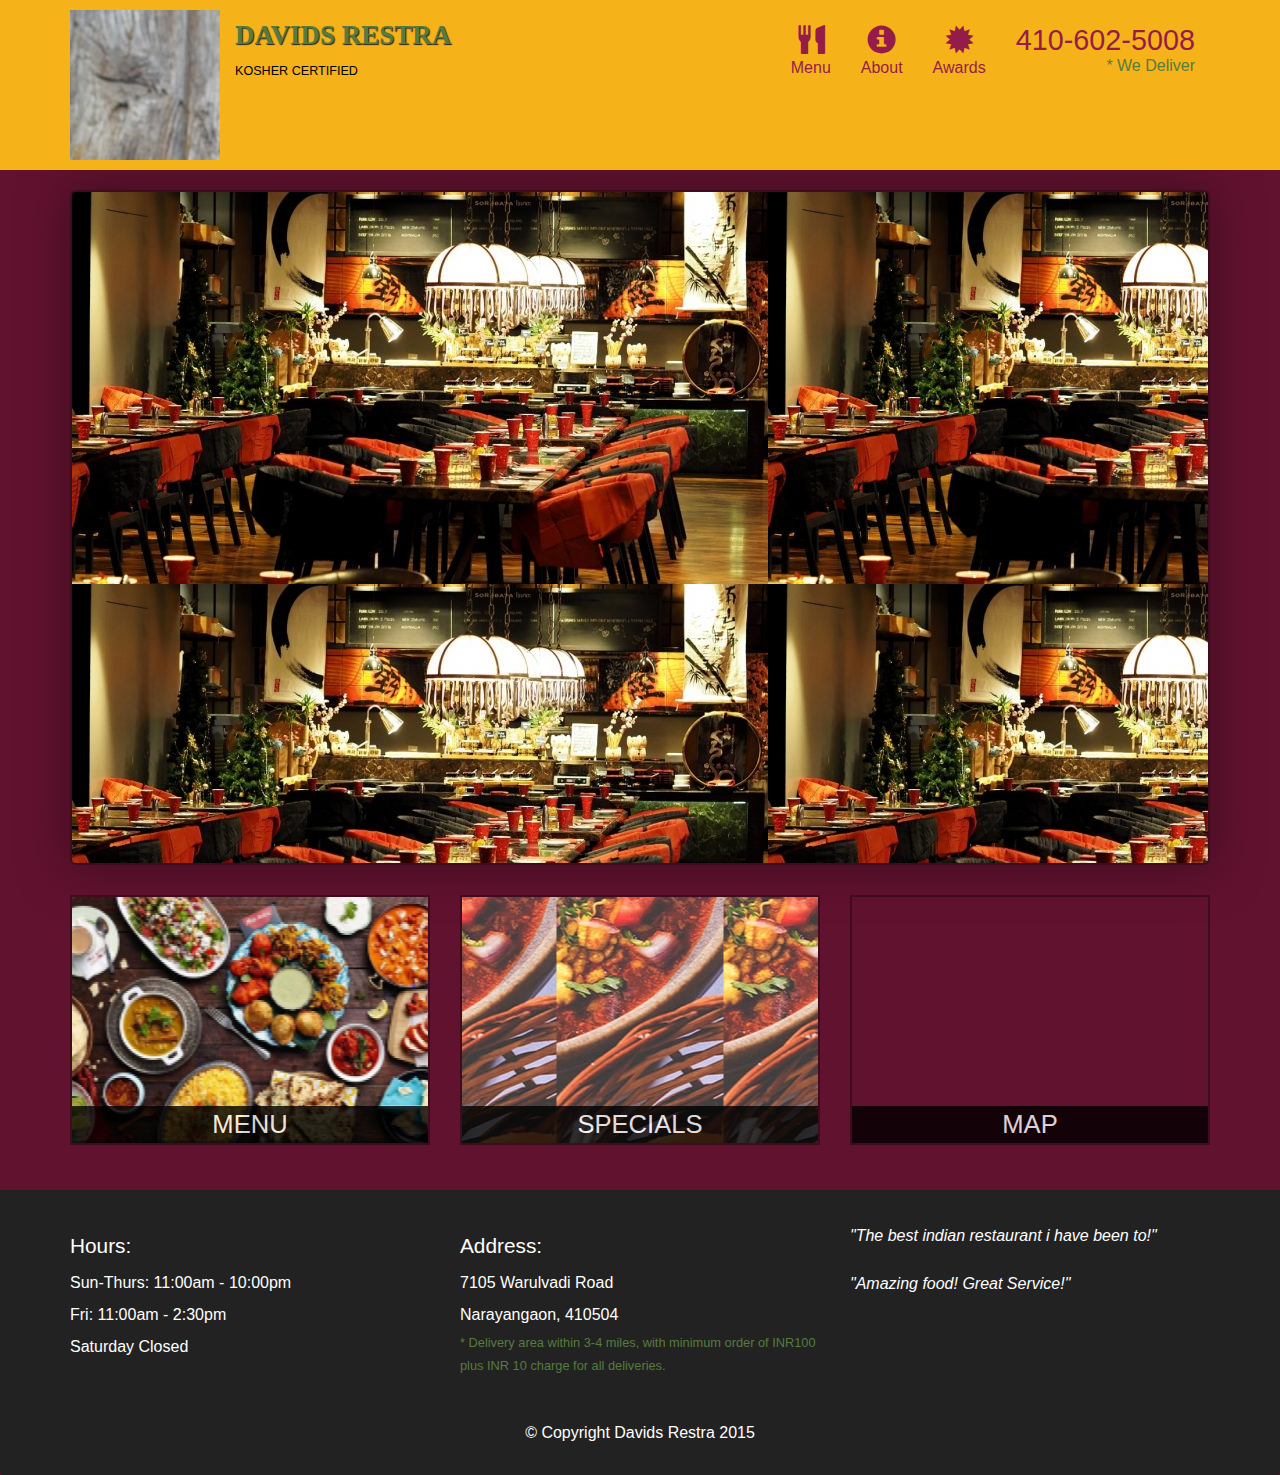
<file: Restaurant_Site/index.html>
<!DOCTYPE html>
<html>
<head>
	<meta charset="utf-8">
	<meta http-equiv="X-UA-Compatible" content="IE=edge">
	<meta name="viewport" content="width=device-width, initial-scale=1">


	<title>Restaurant Site</title>
	<link rel="stylesheet" type="text/css" href="css/bootstrap.min.css">
	<link rel="stylesheet" type="text/css" href="css/styles.css">
</head>
<body>
	
	<!-- <div class="container-fluid">
		<div class="row">
			<div class="col-md-4 col-sm-6">Col 1</div>
			<div class="col-md-4 col-sm-6">Col 2</div>
			<div class="col-md-4 col-sm-6">Col 3</div>
		</div>
	</div>

	<div class="container-fluid">
		<div class="row">
			<div class="col-xs-6">Col 1</div>
			<div class="col-xs-6">Col 2</div>
			<div class="col-xs-6">Col 3</div>
		</div>
	</div> -->
	<header>
		<nav id="header-nav" class="navbar navbar-default">
			<div class="container">
				<div class="navbar-header">
					<a href="index.html" class="pull-left visible-md visible-lg">
						<div id="logo-img" alt="Logo image"></div> 
					</a>

				<div class="navbar-brand">
					<a href="index.html"><h1>Davids Restra</h1></a> 
					<p><span>Kosher Certified</span></p>
				</div>

				<button type="button" class="navbar-toggle collapsed" data-toggle="collapse" data-taregt="#collapsable-nav" aria-expanded="false">
					<span class="sr-only">Toggle  navigation</span>
					<span class="icon-bar"></span>
					<span class="icon-bar"></span>
					<span class="icon-bar"></span> 
				</button>
			</div>

			<div id="collapsable-nav" class="collapse navbar-collapse">
				<ul id="nav-list" class="nav navbar-nav navbar-right">

					<li class="visible-xs active">
						<a href="index.html">
							<span class="glyphicon glyphicon-home"></span>Home
						</a>
					</li>

					<li>
						<a href="menu-categories.html">
							<span class="glyphicon glyphicon-cutlery"></span><br class="hidden-xs">Menu</a>
					</li>
					<li>
						<a href="#">
							<span class="glyphicon glyphicon-info-sign"></span><br class="hidden-xs">
						About</a>
					</li>
					<li>
						<a href="#">
							<span class="glyphicon glyphicon-certificate"></span><br class="hidden-xs">
						Awards</a>
					</li>

					
					<li id="phone" class="hidden-xs">
						<a href="tel:410-602-5008">
							<span >410-602-5008</span></a><div>* We Deliver</div>
					</li>

				</ul>
			</div>
		</div>
		</nav>
	</header>

	<div id="call-btn" class="visible-xs">
		<a class="btn" href="tel:410-602-5008">
			<span class="glyphicon glyphicon-earphone"></span>
			410-602-5008
		</a>
	</div>

	<!-- Main Content -->
	<div id="main-content" class="container">
		<!-- Home tile -->
		<div class="jumbotron">
			<img src="images/resta-1.png" alt="Picture of Restaurant" class="img-responsive visible-xs">
		</div>

		<!-- Home title -->
		<div id="home-tiles" class="row">
			<div class="col-md-4 col-sm-6 col-xs-12">
				<a href="#">
				<div id="menu-tile"><span>menu</span></div></a>
			</div>
			<div class="col-md-4 col-sm-6 col-xs-12">
				<a href="#">
				<div id="specials-tile"><span>specials</span></div></a>
			</div>
			<div class="col-md-4 col-sm-12 col-xs-12">
				<a href="https://goo.gl/maps/xtru92gamkuaqEsZ6" target="_blank">
					<div id="map-tile">
						<iframe src="https://www.google.com/maps/embed?pb=!1m18!1m12!1m3!1d30157.614424203868!2d73.9765748915276!3d19.120733443942978!2m3!1f0!2f0!3f0!3m2!1i1024!2i768!4f13.1!3m3!1m2!1s0x0%3A0x19a9990afcd31682!2sAnand%20Cafe%20(Veg%20Hotel)!5e0!3m2!1sen!2sin!4v1626094388594!5m2!1sen!2sin" width="100%" height="250" style="border:0;" allowfullscreen="" loading="lazy"></iframe>
						<span>map</span>
					</div>
				</a>
			</div>
		</div> <!-- End of Home-tile-->
	</div> 
	<!-- End of main content-->

	<!-- Footer -->
	<footer class="panel-footer">
		<div class="container">
			<div class="row">
				<section id="hours" class="col-sm-4">
					<span>Hours:</span><br>
					Sun-Thurs: 11:00am - 10:00pm<br>
					Fri: 11:00am - 2:30pm<br>
					Saturday Closed
					<hr class="visible-xs">
				</section>
				<section id="address" class="col-sm-4">
					<span>Address:</span><br>
					7105 Warulvadi Road<br>
					Narayangaon, 410504
					<p>* Delivery area within 3-4 miles, with minimum order of INR100 plus INR 10 charge for all deliveries.</p>
					<hr class="visible-xs">
				</section>
				<section id="testimonials" class="col-sm-4">
					<p>"The best indian restaurant i have been to!"</p>
					<p>"Amazing food! Great Service!"</p>
				</section>
			</div>
			<div class="text-center">&copy; Copyright Davids Restra 2015</div>
		</div>
	</footer>
	<!-- End of Footer -->
	<script src="js/jquery-1.11.3.min.js"></script>
	<script src="js/bootstrap.min.js"></script>
	<script src="js/script.js"></script>
</body>
</html>
</file>
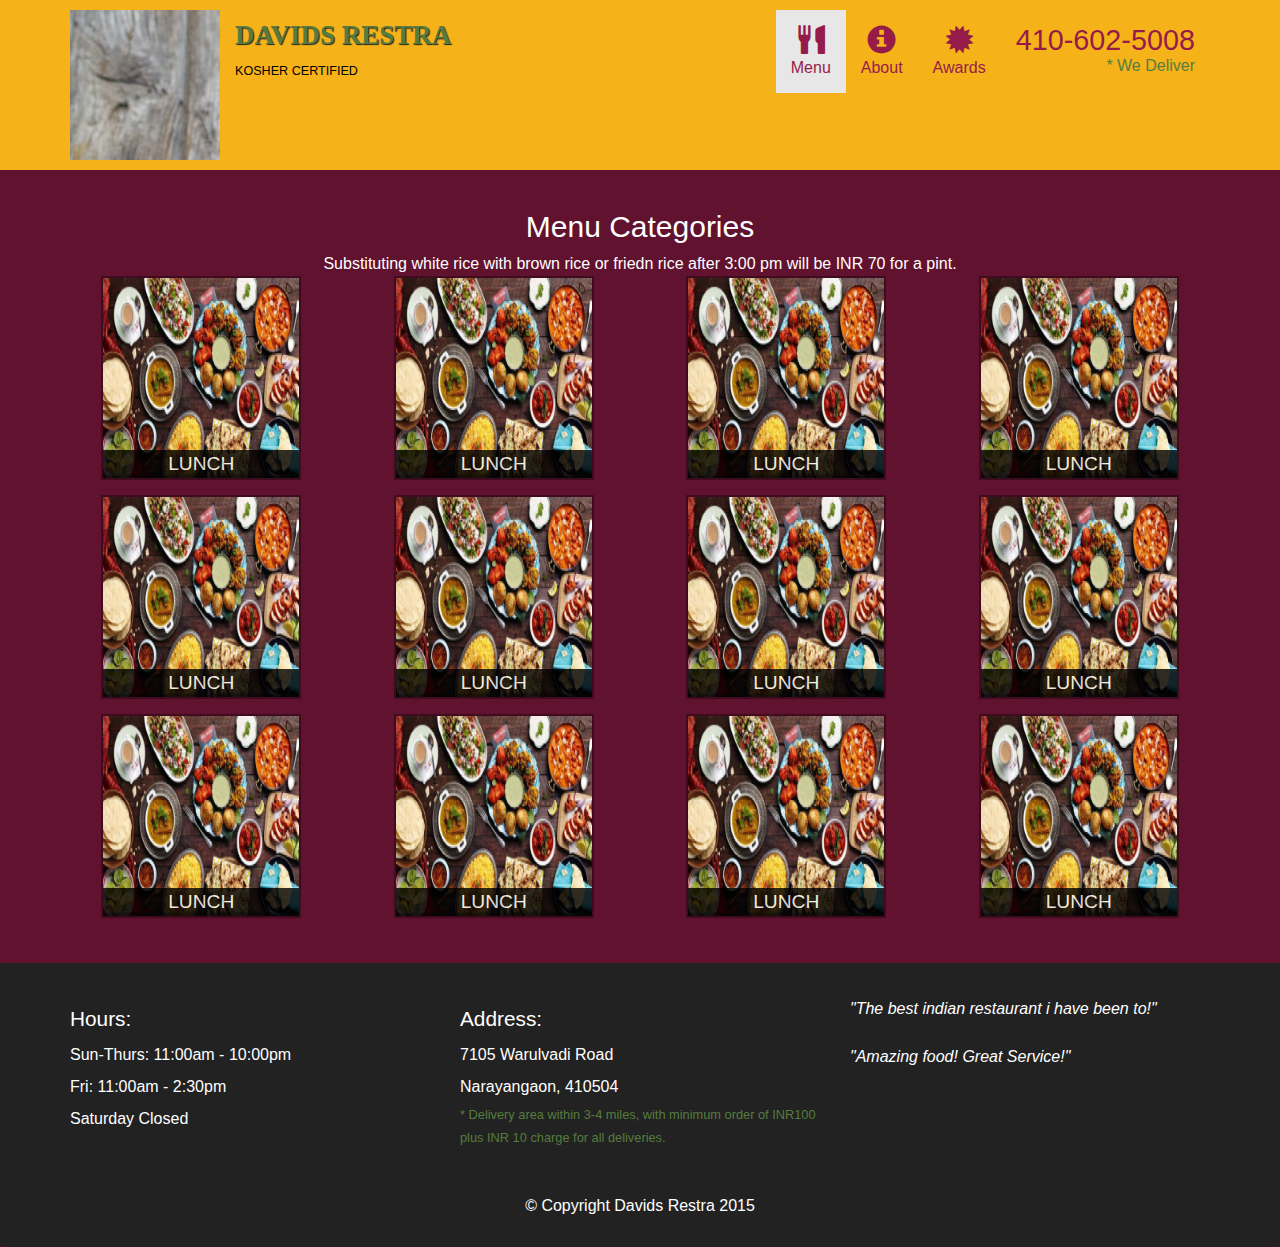
<file: Restaurant_Site/menu-categories.html>
<!DOCTYPE html>
<html>
<head>
	<meta charset="utf-8">
	<meta http-equiv="X-UA-Compatible" content="IE=edge">
	<meta name="viewport" content="width=device-width, initial-scale=1">


	<title>Restaurant Site</title>
	<link rel="stylesheet" type="text/css" href="css/bootstrap.min.css">
	<link rel="stylesheet" type="text/css" href="css/styles.css">
</head>
<body>
	
	


	<header>
		<nav id="header-nav" class="navbar navbar-default">
			<div class="container">
				<div class="navbar-header">
					<a href="index.html" class="pull-left visible-md visible-lg">
						<div id="logo-img" alt="Logo image"></div> 
					</a>

				<div class="navbar-brand">
					<a href="index.html"><h1>Davids Restra</h1></a> 
					<p><span>Kosher Certified</span></p>
				</div>

				<button type="button" class="navbar-toggle collapsed" data-toggle="collapse" data-taregt="#collapsable-nav" aria-expanded="false">
					<span class="sr-only">Toggle  navigation</span>
					<span class="icon-bar"></span>
					<span class="icon-bar"></span>
					<span class="icon-bar"></span> 
				</button>
			</div>

			<div id="collapsable-nav" class="collapse navbar-collapse">
				<ul id="nav-list" class="nav navbar-nav navbar-right">
					<li class="active">
						<a href="menu-categories.html">
							<span class="glyphicon glyphicon-cutlery"></span><br class="hidden-xs">Menu</a>
					</li>
					<li>
						<a href="#">
							<span class="glyphicon glyphicon-info-sign"></span><br class="hidden-xs">
						About</a>
					</li>
					<li>
						<a href="#">
							<span class="glyphicon glyphicon-certificate"></span><br class="hidden-xs">
						Awards</a>
					</li>

					
					<li id="phone" class="hidden-xs">
						<a href="tel:410-602-5008">
							<span >410-602-5008</span></a><div>* We Deliver</div>
					</li>

				</ul>
			</div>
		</div>
		</nav>
	</header>

	<div id="call-btn" class="visible-xs">
		<a class="btn" href="tel:410-602-5008">
			<span class="glyphicon glyphicon-earphone"></span>
			410-602-5008
		</a>
	</div>

	<!-- Main Content -->
	<div id="main-content" class="container">
		<h2 id="menu-categories-title" class="text-center">Menu Categories</h2>
		<div class="text-center"> Substituting white rice with brown rice or friedn rice after 3:00 pm will be INR 70 for a pint.</div>

		<section class="row">
			
			<div class="col-md-3 col-sm-4 col-xs-6 col-xxs-12">
				<a href="single-category.html">
					<div class="category-tile">
						<img width="200" height="200" src="images/menu.png" alt="Lunch"><span>Lunch</span>
					</div>
				</a>
			</div>

			<div class="col-md-3 col-sm-4 col-xs-6 col-xxs-12">
				<a href="single-category.html">
					<div class="category-tile">
						<img width="200" height="200" src="images/menu.png" alt="Lunch"><span>Lunch</span>
					</div>
				</a>
			</div>

			<div class="col-md-3 col-sm-4 col-xs-6 col-xxs-12">
				<a href="single-category.html">
					<div class="category-tile">
						<img width="200" height="200" src="images/menu.png" alt="Lunch"><span>Lunch</span>
					</div>
				</a>
			</div>

			<div class="col-md-3 col-sm-4 col-xs-6 col-xxs-12">
				<a href="single-category.html">
					<div class="category-tile">
						<img width="200" height="200" src="images/menu.png" alt="Lunch"><span>Lunch</span>
					</div>
				</a>
			</div>

			<div class="col-md-3 col-sm-4 col-xs-6 col-xxs-12">
				<a href="single-category.html">
					<div class="category-tile">
						<img width="200" height="200" src="images/menu.png" alt="Lunch"><span>Lunch</span>
					</div>
				</a>
			</div>

			<div class="col-md-3 col-sm-4 col-xs-6 col-xxs-12">
				<a href="single-category.html">
					<div class="category-tile">
						<img width="200" height="200" src="images/menu.png" alt="Lunch"><span>Lunch</span>
					</div>
				</a>
			</div>

			<div class="col-md-3 col-sm-4 col-xs-6 col-xxs-12">
				<a href="single-category.html">
					<div class="category-tile">
						<img width="200" height="200" src="images/menu.png" alt="Lunch"><span>Lunch</span>
					</div>
				</a>
			</div>

			<div class="col-md-3 col-sm-4 col-xs-6 col-xxs-12">
				<a href="single-category.html">
					<div class="category-tile">
						<img width="200" height="200" src="images/menu.png" alt="Lunch"><span>Lunch</span>
					</div>
				</a>
			</div>

			<div class="col-md-3 col-sm-4 col-xs-6 col-xxs-12">
				<a href="single-category.html">
					<div class="category-tile">
						<img width="200" height="200" src="images/menu.png" alt="Lunch"><span>Lunch</span>
					</div>
				</a>
			</div>

			<div class="col-md-3 col-sm-4 col-xs-6 col-xxs-12">
				<a href="single-category.html">
					<div class="category-tile">
						<img width="200" height="200" src="images/menu.png" alt="Lunch"><span>Lunch</span>
					</div>
				</a>
			</div>

			<div class="col-md-3 col-sm-4 col-xs-6 col-xxs-12">
				<a href="single-category.html">
					<div class="category-tile">
						<img width="200" height="200" src="images/menu.png" alt="Lunch"><span>Lunch</span>
					</div>
				</a>
			</div>

			<div class="col-md-3 col-sm-4 col-xs-6 col-xxs-12">
				<a href="single-category.html">
					<div class="category-tile">
						<img width="200" height="200" src="images/menu.png" alt="Lunch"><span>Lunch</span>
					</div>
				</a>
			</div>

		</section>
	</div> <!-- End of main content-->

	<footer class="panel-footer">
		<div class="container">
			<div class="row">
				<section id="hours" class="col-sm-4">
					<span>Hours:</span><br>
					Sun-Thurs: 11:00am - 10:00pm<br>
					Fri: 11:00am - 2:30pm<br>
					Saturday Closed
					<hr class="visible-xs">
				</section>
				<section id="address" class="col-sm-4">
					<span>Address:</span><br>
					7105 Warulvadi Road<br>
					Narayangaon, 410504
					<p>* Delivery area within 3-4 miles, with minimum order of INR100 plus INR 10 charge for all deliveries.</p>
					<hr class="visible-xs">
				</section>
				<section id="testimonials" class="col-sm-4">
					<p>"The best indian restaurant i have been to!"</p>
					<p>"Amazing food! Great Service!"</p>
				</section>
			</div>
			<div class="text-center">&copy; Copyright Davids Restra 2015</div>
		</div>
	</footer>

	<script src="js/jquery-migrate-1.4.1.min.js"></script>
	<script src="js/bootstrap.min.js"></script>
	<script src="js/script.js"></script>
</body>
</html>
</file>
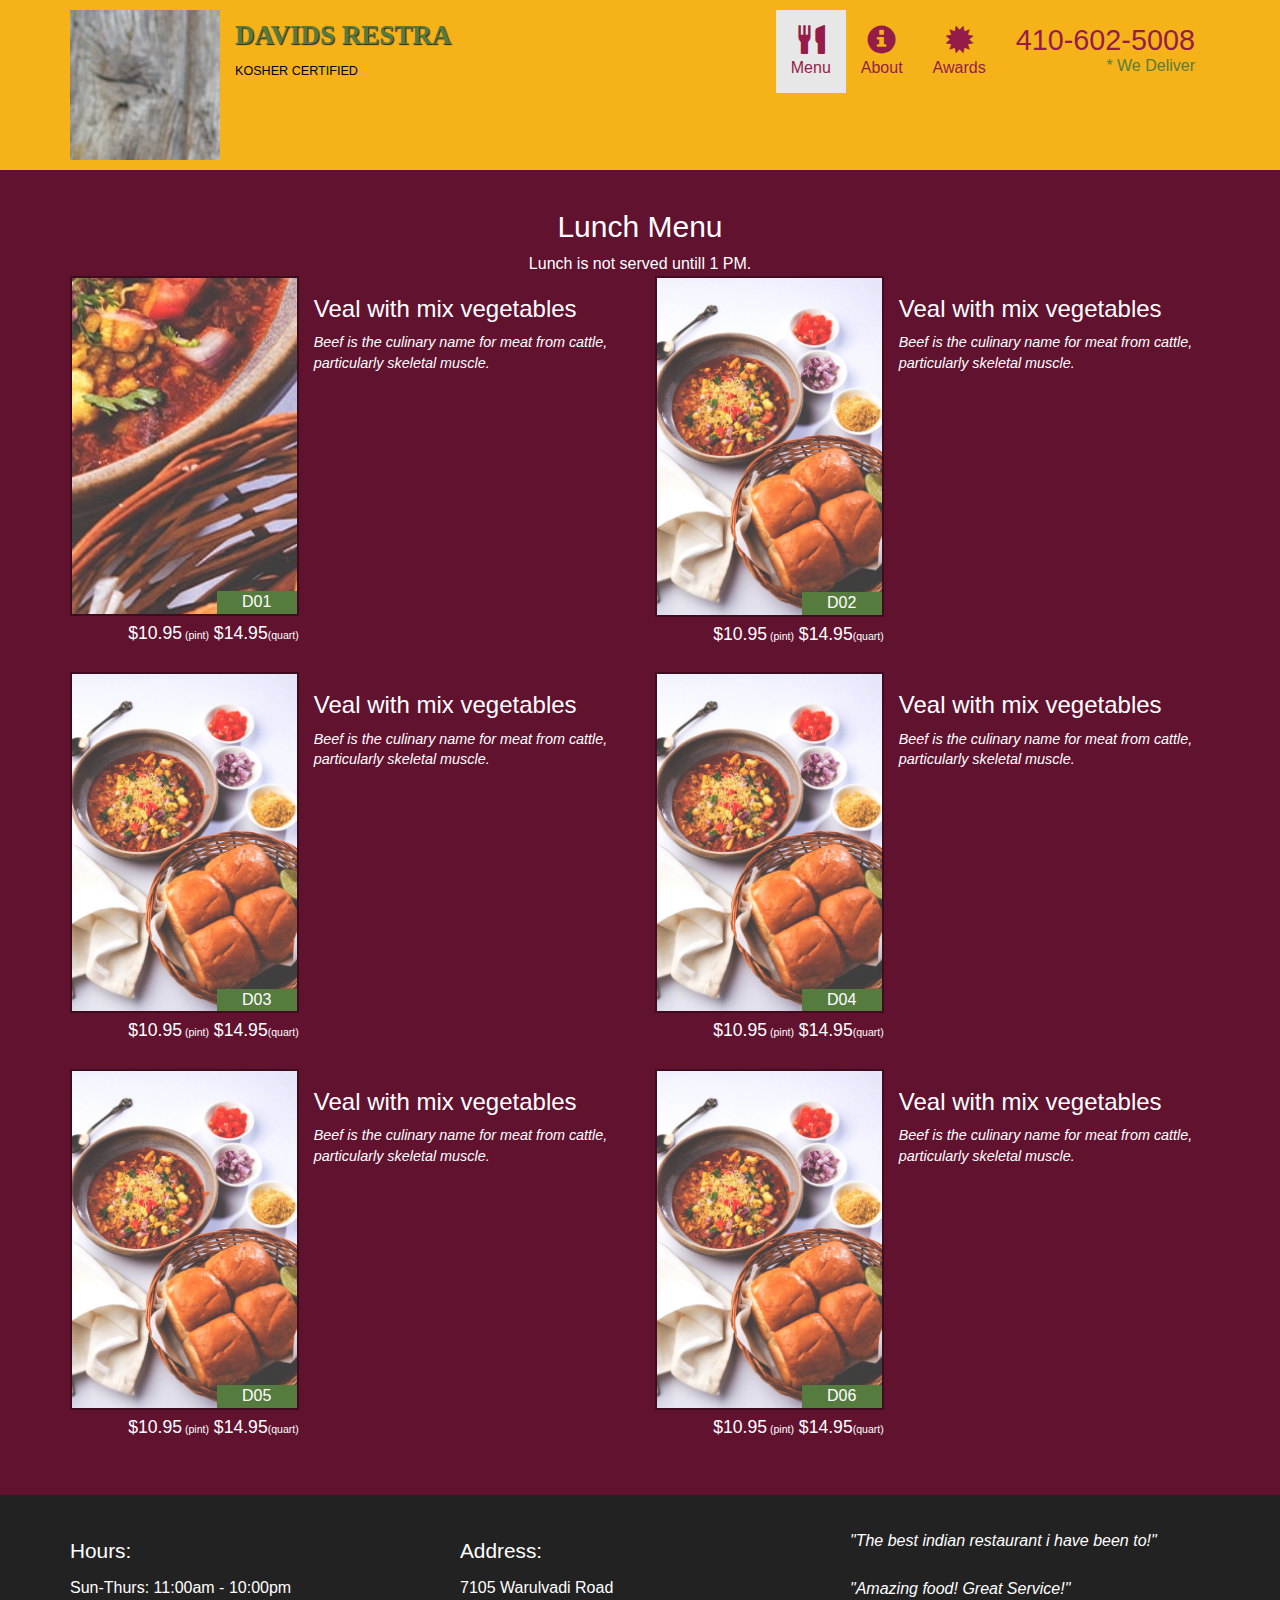
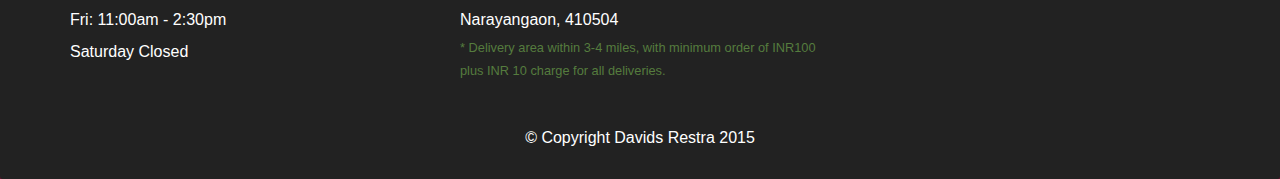
<file: Restaurant_Site/single-category.html>
<!DOCTYPE html>
<html>
<head>
	<meta charset="utf-8">
	<meta http-equiv="X-UA-Compatible" content="IE=edge">
	<meta name="viewport" content="width=device-width, initial-scale=1">


	<title>Restaurant Site</title>
	<link rel="stylesheet" type="text/css" href="css/bootstrap.min.css">
	<link rel="stylesheet" type="text/css" href="css/styles.css">
</head>
<body>
	
	


	<header>
		<nav id="header-nav" class="navbar navbar-default">
			<div class="container">
				<div class="navbar-header">
					<a href="index.html" class="pull-left visible-md visible-lg">
						<div id="logo-img" alt="Logo image"></div> 
					</a>

				<div class="navbar-brand">
					<a href="index.html"><h1>Davids Restra</h1></a> 
					<p><span>Kosher Certified</span></p>
				</div>

				<button type="button" class="navbar-toggle collapsed" data-toggle="collapse" data-taregt="#collapsable-nav" aria-expanded="false">
					<span class="sr-only">Toggle  navigation</span>
					<span class="icon-bar"></span>
					<span class="icon-bar"></span>
					<span class="icon-bar"></span> 
				</button>
			</div>

			<div id="collapsable-nav" class="collapse navbar-collapse">
				<ul id="nav-list" class="nav navbar-nav navbar-right">
					<li class="active">
						<a href="menu-categories.html">
							<span class="glyphicon glyphicon-cutlery"></span><br class="hidden-xs">Menu</a>
					</li>
					<li>
						<a href="#">
							<span class="glyphicon glyphicon-info-sign"></span><br class="hidden-xs">
						About</a>
					</li>
					<li>
						<a href="#">
							<span class="glyphicon glyphicon-certificate"></span><br class="hidden-xs">
						Awards</a>
					</li>

					
					<li id="phone" class="hidden-xs">
						<a href="tel:410-602-5008">
							<span >410-602-5008</span></a><div>* We Deliver</div>
					</li>

				</ul>
			</div>
		</div>
		</nav>
	</header>

	<div id="call-btn" class="visible-xs">
		<a class="btn" href="tel:410-602-5008">
			<span class="glyphicon glyphicon-earphone"></span>
			410-602-5008
		</a>
	</div>

	<!-- Main Content -->
	<div id="main-content" class="container">
		<h2 id="menu-categories-title" class="text-center">Lunch Menu</h2>
		<div class="text-center">
			Lunch is not served untill 1 PM.
		</div>

		<section class="row">
			<div class="menu-item-tile col-md-6">
				<div class="row">
					<div class="col-sm-5">
						<div class="menu-item-photo">
							<div>D01</div>
							<img src="images/special.png" class="img-responsive" width="250" height="150" alt="Item">
						</div>
						<div class="menu-item-price">$10.95<span> (pint)</span>
						$14.95<span>(quart)</span></div>
					</div>
					<div class="menu-item-description col-sm-7">
						<h3 class="menu-item-title">Veal with mix vegetables</h3>
						<p class="menu-item-details">
							Beef is the culinary name for meat from cattle, particularly skeletal muscle. 
                            
						</p>
					</div>
				</div>
				<hr class="visible-xs">
			</div>


			<div class="menu-item-tile col-md-6">
				<div class="row">
					<div class="col-sm-5">
						<div class="menu-item-photo">
							<div>D02</div>
							<img src="images/special.jpg" class="img-responsive" width="250" height="150px" alt="Item">
						</div>
						<div class="menu-item-price">$10.95<span> (pint)</span>
						$14.95<span>(quart)</span></div>
					</div>
					<div class="menu-item-description col-sm-7">
						<h3 class="menu-item-title">Veal with mix vegetables</h3>
						<p class="menu-item-details">
							Beef is the culinary name for meat from cattle, particularly skeletal muscle. 
                            
						</p>
					</div>
				</div>
				<hr class="visible-xs">
			</div>

			<div class="clearfix visible-lg-block visible-md-block"></div>

			<div class="menu-item-tile col-md-6">
				<div class="row">
					<div class="col-sm-5">
						<div class="menu-item-photo">
							<div>D03</div>
							<img src="images/special.jpg" class="img-responsive" width="250" height="150px" alt="Item">
						</div>
						<div class="menu-item-price">$10.95<span> (pint)</span>
						$14.95<span>(quart)</span></div>
					</div>
					<div class="menu-item-description col-sm-7">
						<h3 class="menu-item-title">Veal with mix vegetables</h3>
						<p class="menu-item-details">
							Beef is the culinary name for meat from cattle, particularly skeletal muscle. 
                            
						</p>
					</div>
				</div>
				<hr class="visible-xs">
			</div>

			<div class="menu-item-tile col-md-6">
				<div class="row">
					<div class="col-sm-5">
						<div class="menu-item-photo">
							<div>D04</div>
							<img src="images/special.jpg" class="img-responsive" width="250" height="150px" alt="Item">
						</div>
						<div class="menu-item-price">$10.95<span> (pint)</span>
						$14.95<span>(quart)</span></div>
					</div>
					<div class="menu-item-description col-sm-7">
						<h3 class="menu-item-title">Veal with mix vegetables</h3>
						<p class="menu-item-details">
							Beef is the culinary name for meat from cattle, particularly skeletal muscle. 
                            
						</p>
					</div>
				</div>
				<hr class="visible-xs">
			</div>

			<div class="menu-item-tile col-md-6">
				<div class="row">
					<div class="col-sm-5">
						<div class="menu-item-photo">
							<div>D05</div>
							<img src="images/special.jpg" class="img-responsive" width="250" height="150px" alt="Item">
						</div>
						<div class="menu-item-price">$10.95<span> (pint)</span>
						$14.95<span>(quart)</span></div>
					</div>
					<div class="menu-item-description col-sm-7">
						<h3 class="menu-item-title">Veal with mix vegetables</h3>
						<p class="menu-item-details">
							Beef is the culinary name for meat from cattle, particularly skeletal muscle. 
                            
						</p>
					</div>
				</div>
				<hr class="visible-xs">
			</div>

			<div class="menu-item-tile col-md-6">
				<div class="row">
					<div class="col-sm-5">
						<div class="menu-item-photo">
							<div>D06</div>
							<img src="images/special.jpg" class="img-responsive" width="250" height="150px" alt="Item">
						</div>
						<div class="menu-item-price">$10.95<span> (pint)</span>
						$14.95<span>(quart)</span></div>
					</div>
					<div class="menu-item-description col-sm-7">
						<h3 class="menu-item-title">Veal with mix vegetables</h3>
						<p class="menu-item-details">
							Beef is the culinary name for meat from cattle, particularly skeletal muscle. 
                            
						</p>
					</div>
				</div>
				<hr class="visible-xs">
			</div>
			
		</section>
	</div> <!-- End of main content-->

	<footer class="panel-footer">
		<div class="container">
			<div class="row">
				<section id="hours" class="col-sm-4">
					<span>Hours:</span><br>
					Sun-Thurs: 11:00am - 10:00pm<br>
					Fri: 11:00am - 2:30pm<br>
					Saturday Closed
					<hr class="visible-xs">
				</section>
				<section id="address" class="col-sm-4">
					<span>Address:</span><br>
					7105 Warulvadi Road<br>
					Narayangaon, 410504
					<p>* Delivery area within 3-4 miles, with minimum order of INR100 plus INR 10 charge for all deliveries.</p>
					<hr class="visible-xs">
				</section>
				<section id="testimonials" class="col-sm-4">
					<p>"The best indian restaurant i have been to!"</p>
					<p>"Amazing food! Great Service!"</p>
				</section>
			</div>
			<div class="text-center">&copy; Copyright Davids Restra 2015</div>
		</div>
	</footer>

	<script src="js/jquery-migrate-1.4.1.min.js"></script>
	<script src="js/bootstrap.min.js"></script>
	<script src="js/script.js"></script>
</body>
</html>
</file>
<file: Restaurant_Site/css/styles.css>
body {
	font-size: 16px;
	color: #fff;
	background-color: #61122f;
	font-family: 'Oxygen',sans-serif;
}

/*Header*/

#header-nav {
	background-color: #f6b319;
	border-radius: 0;
	border: 0;
}

#logo-img {
	background: url('../images/logo.png');
	width: 150px;
	height: 150px;
	margin: 10px 15px 10px 0;
}

.navbar-brand {
	padding-top: 25px;
}

.navbar-brand h1 {
	font-family: 'Lora',serif;
	color: #557c3e;
	font-size: 1.5em;
	text-transform: uppercase;
	font-weight: bold;
	text-shadow: 1px 1px 1px #222;
	margin-top: 0;
	margin-bottom: 0;
	line-height: 0.75;
}

.navbar-brand a:hover, navbar-brand a:focus {
	text-decoration: none;
}

.navbar-brand p {
	color: #000;
	text-transform: uppercase;
	font-size: .7em;
	margin-top: 15px;
}

.navbar-brand p span {
	vertical-align: middle;
}

#nav-list {
	margin-top: 10px;
}

#nav-list a {
	color: #951c49;
	text-align: center;
}

#nav-list a:hover {
	background: #E7E7E7;
}

#nav-list a span {
	font-size: 1.8em;
}

#phone {
	margin-top: 5px;
}

#phone a {
	text-align: right;
	padding-bottom: 0;
} 

#phone div {
	color: #557c3e;
	text-align: right;
	padding-right: 15px;
}

.navbar-header button.navbar-toggle, .navbar-header .icon-bar {
	border: 1px solid #61122f;
}

.navbar-header button.navbar-toggle {
	clear: both;
	margin-top: -30px;
}
/* End Header*/ 

/*Footer */
.panel-footer {
	margin-top: 30px;
	padding-top: 35px;
	padding-bottom: 30px;
	background-color: #222;
	border-top: 0;
}

.panel-footer div.row {
	margin-bottom: 35px;
}

#hours, #address {
	line-height: 2;
}

#hours > span, #address > span {
	font-size: 1.3em;
}

#address p {
	color: #557c3e;
	font-size: .8em;
	line-height: 1.8em;
}

#testimonials {
	font-style: italic;
}

#testimonials p:nth-child(2) {
	margin-top: 25px;
}


/*Home Page*/
.container .jumbotron {
	box-shadow: 0 0 50px #3F0C1F;
	border: 2px solid #3F0C1F;
}

#menu-tile, #specials-tile, #map-tile {
	height: 250px;
	width: 100%;
	margin-bottom: 15px;
	position: relative;
	border: 2px solid #3F0C1F;
	overflow: hidden;
}

#menu-tile:hover, #specials-tile:hover, #map-tile:hover {
	box-shadow: 0 1px 5px 1px #cccccc;
}

#menu-tile {
	background: url('../images/menu.png');
	background-position: center;
}

#specials-tile {
	background: url('../images/special.png');
	background-position: center;
}

#menu-tile span, #specials-tile span, #map-tile span {
	position: absolute;
	bottom: 0;
	right: 0;
	width: 100%;
	text-align: center;
	font-size: 1.6em;
	text-transform: uppercase;
	background-color: #000;
	color: #fff;
	opacity: .8;
}

/* End Home Page*/

/* Menu Categories Page */

.category-tile {
	position: relative;
	border: 2px solid #3F0C1F;
	overflow: hidden;
	width: 200px;
	margin: 0 auto 15px;
}

.category-tile span {
	position: absolute;
	bottom: 0;
	right: 0;
	width: 100%;
	text-align: center;
	font-size: 1.2em;
	text-transform: uppercase;
	background-color: #000;
	color: #fff;
	opacity: .8;
}

.category-tile:hover {
	box-shadow: 0 1px 5px 1px #cccccc;
}

#menu-categories-tile + div {
	margin-bottom: 50px;

}
/* End Menu Categories Page */

/* Single Category Page */

.menu-item-tile{
	margin-bottom: 25px;
}

.menu-item-tile hr {
	width: 80%;
}

.menu-item-tile .menu-item-price {
	font-size: 1.1em;
	text-align: right;
	margin-top: -15px;
	margin-right: -15px;
}

.menu-item-tile .menu-item-price span {
	font-size: 0.6em;
}

.menu-item-photo {
	position: relative;
	border: 2px solid #3F0C1F;
	overflow: hidden;
	padding: 0;
	margin-right: -15px;
	margin-left: auto;
	margin-bottom: 20px;
	max-width: 250px;
}

.menu-item-photo div{
	position: absolute;
	bottom: 0;
	right: 0;
	width: 80px;
	background-color: #557c3e;
	text-align: center;
}

.menu-item-description {
	padding-right: 30px;
}
h3.menu-item-tile{
	margin: 0 0 10px;
}
.menu-item-details{
	font-size: .9em;
	font-style: italic;
}


/* End of Single Category Page */


/*Media Queries */
/*********** Large Devices Only **********/
@media (min-width: 1200px) {
	.container .jumbotron {
		background: url('../images/resta-2.png');
		height: 675px;
		
	}
}

/* Medium Devices only */
@media (min-width: 992px) and (max-width: 1199px) {
	/* Header */
	#logo-img {
		background: url('../images/logo.png');
		width: 100px;
		height: 100px;
		margin: 5px 5px 5px 0;
	}
	/* End Header */

	/* Home Page */
	.container .jumbotron {
		background: url('../images/resta-3.png');
		height: 558px;
		
	}
	/* End Home Page */
}

/* Small Devices Only */
@media (min-width: 768px) and (max-width: 991px) {
	.container .jumbotron {
		background: url('../images/resta-2.png');
		height: 432px;
		
	}
}

/* Extra Small Devices Only */
@media (max-width: 767px) {
	/* Header */
	.navbar-brand {
		padding-top: 10px;
		height: 80px;
	}

	.navbar-brand h1 { /* Restaurant Name */
		padding: 10px;
		font-size: 5vw; /* 1vw = 1% of viewport width*/
	}

	.navbar-brand p { /* Kosher Certificate */
		text-transform: uppercase;
		font-size: .6em;
		margin-top: 12px;
	}
	/* End Header */

	#collapsable-nav a {
		font-size: 1.2em;
	}

	#collapsable-nav a span {
		font-size: 1em;
		margin-right: 5px;
	}

	#call-btn > a {
		font-size: 15.em;
		display: block;
		margin: 0 20px;
		padding: 10px;
		border: 2px solid #fff;
		background-color: #f6b319;
		color: #951c49;
	}

	#xs-deliver {
		margin-top: 5px;
		font-size: .7em;
		letter-spacing: .1em;
		text-transform: uppercase;
	}
	/* End Header*/

	/* Footer */
	.panel-footer section {
		margin-bottom: 30px;
		text-align: center;
	}

	.panel-footer section:nth-child(3) {
		margin-bottom: 0;
	}

	.panel-footer section hr {
		width: 50%;
	}
	/* End Footer*/


	.container .jumbotron {
		margin-top: 30px;
		padding: 0;
		
	}

	#menu-tile, #specials-tile {
		width: 360px;
		margin: 0 auto 15px;
	}

	.menu-item-photo{
		margin-right: auto;
	}
	.menu-item-tile .menu-item-price{
		text-align: center;
	}
	.menu-item-description{
		text-align: center;
	}

}

/* Super Small Devices only */
@media (max-width: 479px) {
	/* Header */
	.navbar-brand h1 { /* Restaurant Name */
		padding: 5px;
		font-size: 6vw;
	}
	/* End of Header */

	/* Home Page */
	#menu-tile, #specials-tile {
		width: 280px;
		margin: 0 auto 15px;
	}
	/* End of Home Page */


	.col-xxs-12 {
		position: relative;
		min-height: 1px;
		padding-right: 15px;
		padding-left: 15px;
		float: left;
		width: 100%;
	}
}
</file>
